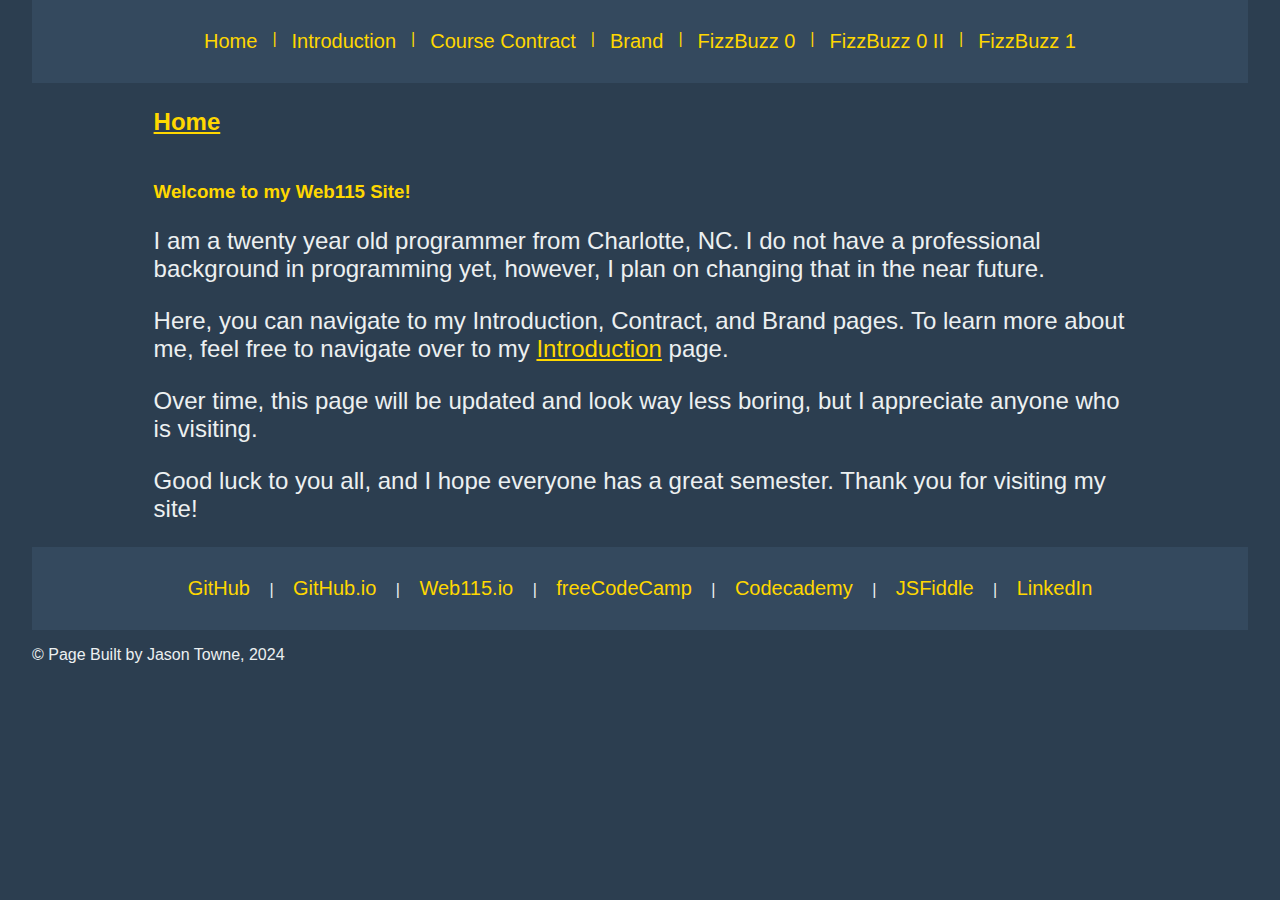
<file: index.html>
<!DOCTYPE html>
<html lang="en">
<head>
  <meta charset="UTF-8">
  <meta name="viewport" content="width=device-width, initial-scale=1.0">
  <title>Jumpy Tarantula | Home</title>
  <link rel="stylesheet" href="styles/styles.css">
  <script src="https://lint.page/kit/67ff88.js" crossorigin="anonymous"></script>
</head>
<body>
    <div data-include="components/header.html"></div>
  <main>
    <h2 id="page-name">Home</h2>
    <h3>Welcome to my Web115 Site!</h3>
    <p>I am a twenty year old programmer from Charlotte, NC. I do not have a professional background in programming yet, however, I plan on changing that in the near future.</p>      
    <p>Here, you can navigate to my Introduction, Contract, and Brand pages. To learn more about me, feel free to navigate over to my <a href="introduction.html">Introduction</a> page.</p>
    <p>Over time, this page will be updated and look way less boring, but I appreciate anyone who is visiting.</p>
    <p>Good luck to you all, and I hope everyone has a great semester. Thank you for visiting my site!</p>
  </main>
    <div data-include="components/footer.html"></div>
    <script src="scripts/HTMLInclude.min.js"></script>
</body>
</html>
</file>
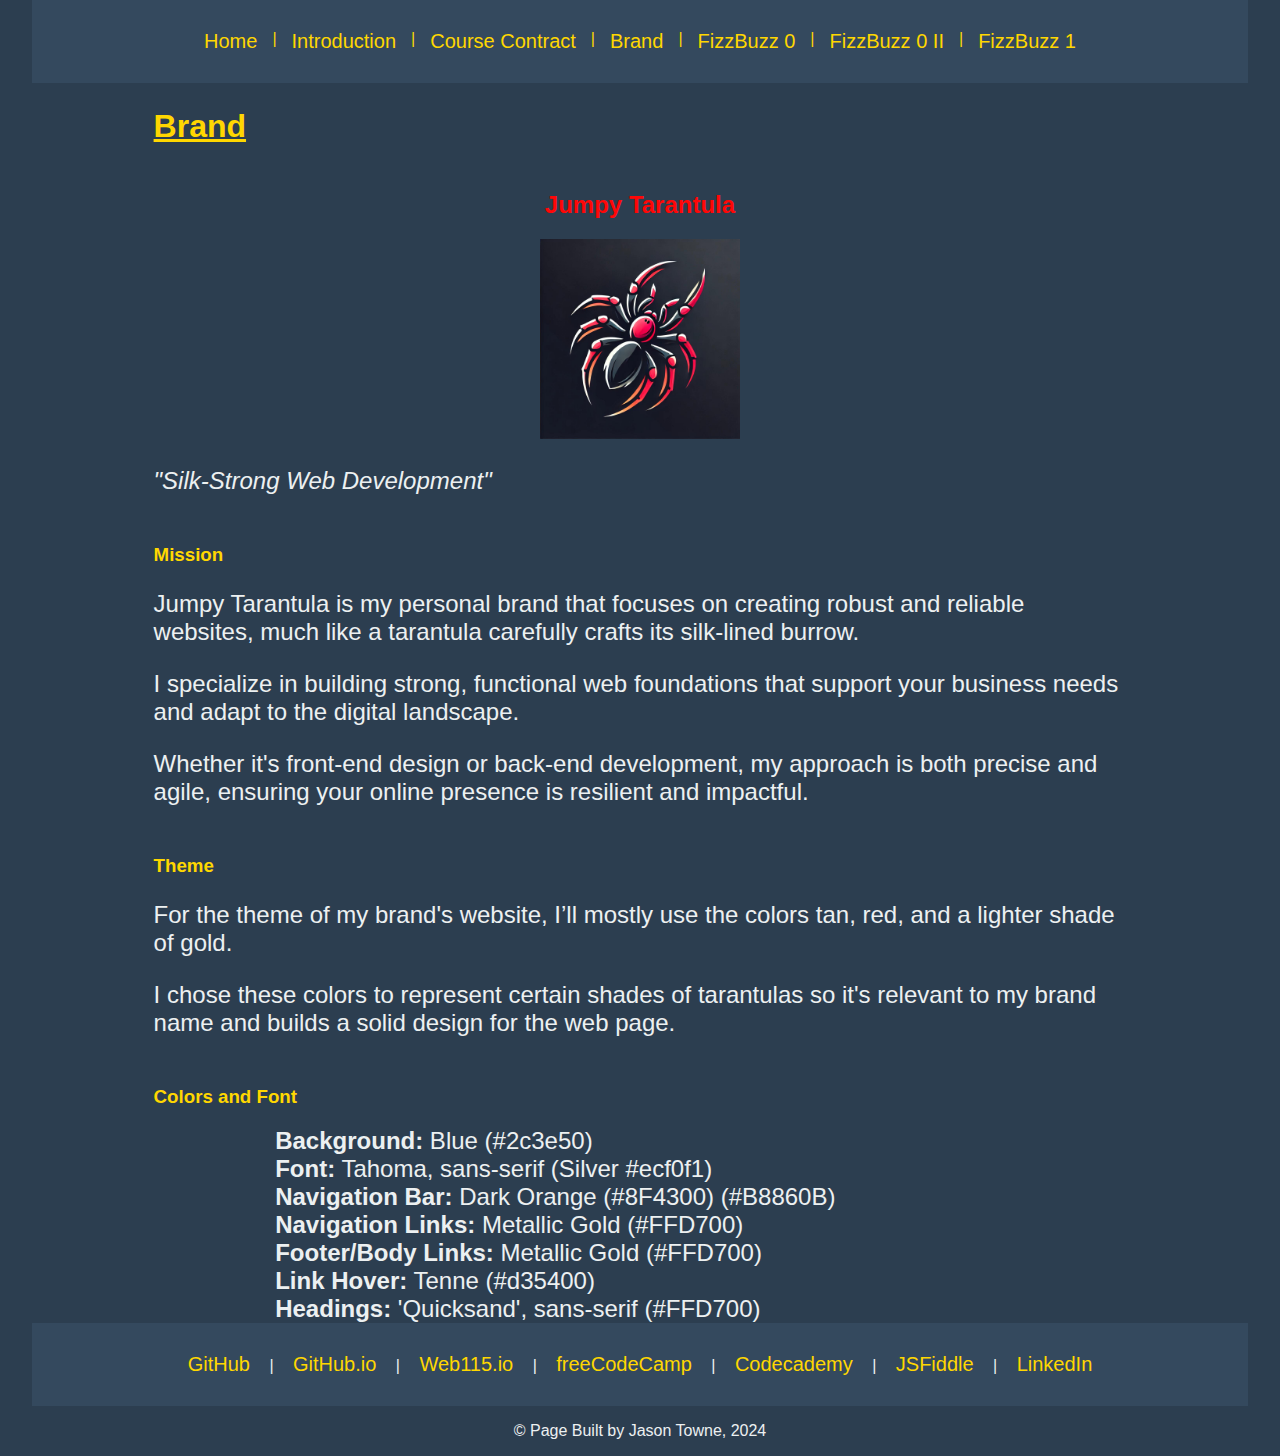
<file: brand.html>
<!DOCTYPE html>
<html lang="en">
<head>
  <meta charset="UTF-8">
  <meta name="viewport" content="width=device-width, initial-scale=1.0">
  <title>Jumpy Tarantula Brand</title>
  <link rel="stylesheet" href="styles/brandstyles.css">
  <script src="https://lint.page/kit/67ff88.js" crossorigin="anonymous"></script>
</head>
<body>
    <div data-include="components/header.html"></div>
   
  <main>
    <section>
      <h1 id="page-name">Brand</h1>
      <h2 id="unique-heading">Jumpy Tarantula</h2>
      <img src="images/logo.jpg" alt="Jumpy Tarantula logo" width="200" height="200">
      <p id="slogan"><em>"Silk-Strong Web Development"</em></p>
      <h3>Mission</h3>
      <p>Jumpy Tarantula is my personal brand that focuses on creating robust and reliable websites, much like a tarantula carefully crafts its silk-lined burrow.</p>
      <p>I specialize in building strong, functional web foundations that support your business needs and adapt to the digital landscape.</p>
      <p>Whether it's front-end design or back-end development, my approach is both precise and agile, ensuring your online presence is resilient and impactful.</p>
    </section>

    <section>
      <h3>Theme</h3>
      <p>For the theme of my brand's website, I’ll mostly use the colors tan, red, and a lighter shade of gold.</p>
      <p>I chose these colors to represent certain shades of tarantulas so it's relevant to my brand name and builds a solid design for the web page.</p>
    </section>

    <section>
      <h3>Colors and Font</h3>
      <ul id="brandcolors">
        <li><strong>Background:</strong> Blue (#2c3e50)</li>
        <li><strong>Font:</strong> Tahoma, sans-serif (Silver #ecf0f1)</li>
        <li><strong>Navigation Bar:</strong> Dark Orange (#8F4300) (#B8860B)</li>
        <li><strong>Navigation Links:</strong> Metallic Gold (#FFD700)</li>
        <li><strong>Footer/Body Links:</strong> Metallic Gold (#FFD700)</li>
        <li><strong>Link Hover:</strong> Tenne (#d35400)</li>
        <li><strong>Headings:</strong> 'Quicksand', sans-serif (#FFD700)</li>
      </ul>
    </section>
  </main>
    <div data-include="components/footer.html"></div>
    <script src="scripts/HTMLInclude.min.js"></script>
</body>
</html>
</file>
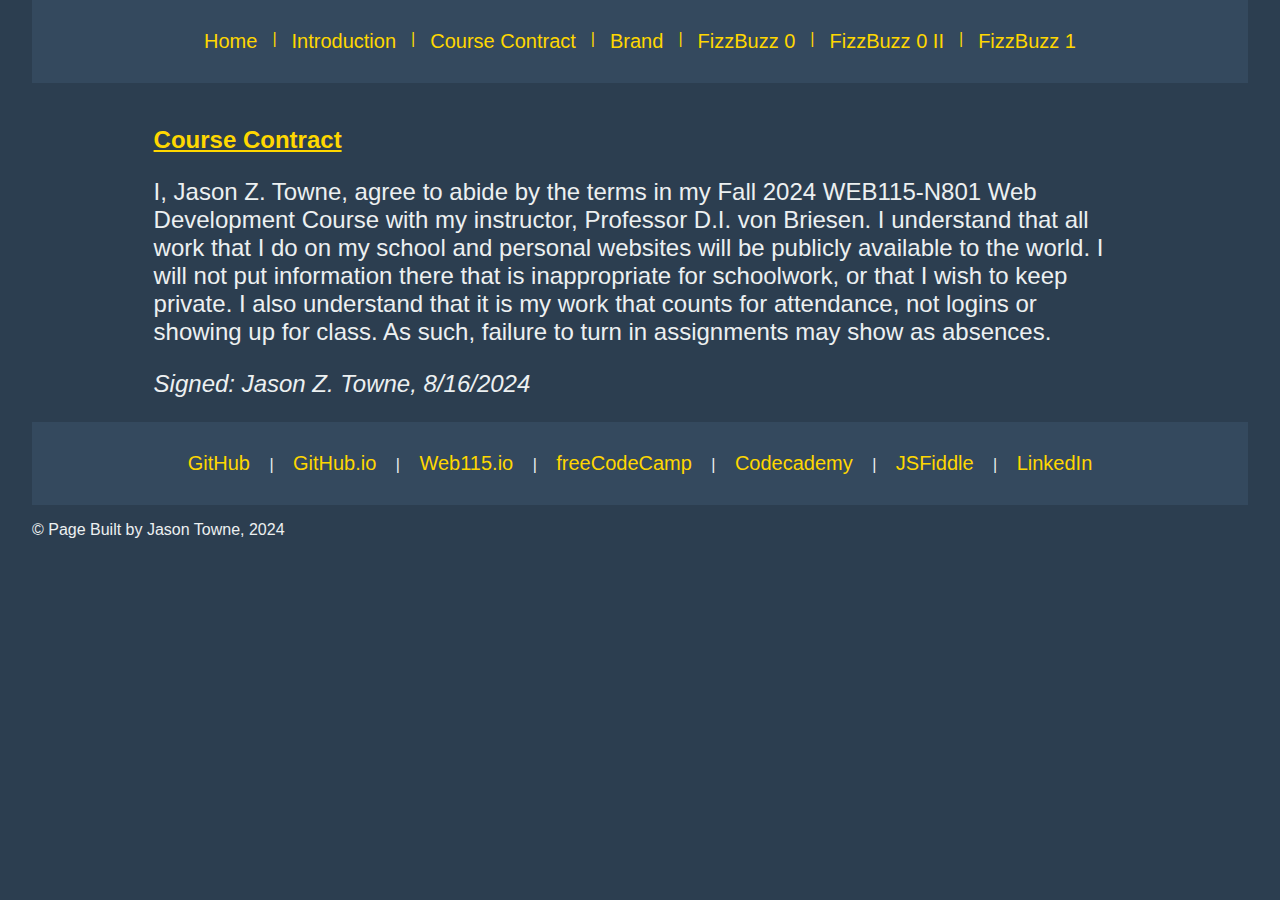
<file: contract.html>
<!DOCTYPE html>
<html lang="en">
<head>
  <meta charset="UTF-8">
  <meta name="viewport" content="width=device-width, initial-scale=1.0">
  <title>Jumpy Tarantula | Course Contract</title>
  <link rel="stylesheet" href="styles/styles.css">
  <script src="https://lint.page/kit/67ff88.js" crossorigin="anonymous"></script>
</head>
<body>
    <div data-include="components/header.html"></div>
  <main>
    <section>
	<br>
  <h2 id="page-name">Course Contract</h2>
      <p>
        I, Jason Z. Towne, agree to abide by the terms in my Fall 2024 WEB115-N801 Web Development Course with my instructor, Professor D.I. von Briesen. I understand that all work that I do on my school and personal websites will be publicly available to the world. I will not put information there that is inappropriate for schoolwork, or that I wish to keep private. I also understand that it is my work that counts for attendance, not logins or showing up for class. As such, failure to turn in assignments may show as absences.
      </p>
      <p><em>Signed: Jason Z. Towne, 8/16/2024</em></p>
    </section>
  </main>
    <div data-include="components/footer.html"></div>
    <script src="scripts/HTMLInclude.min.js"></script>
</body>
</html>
</file>
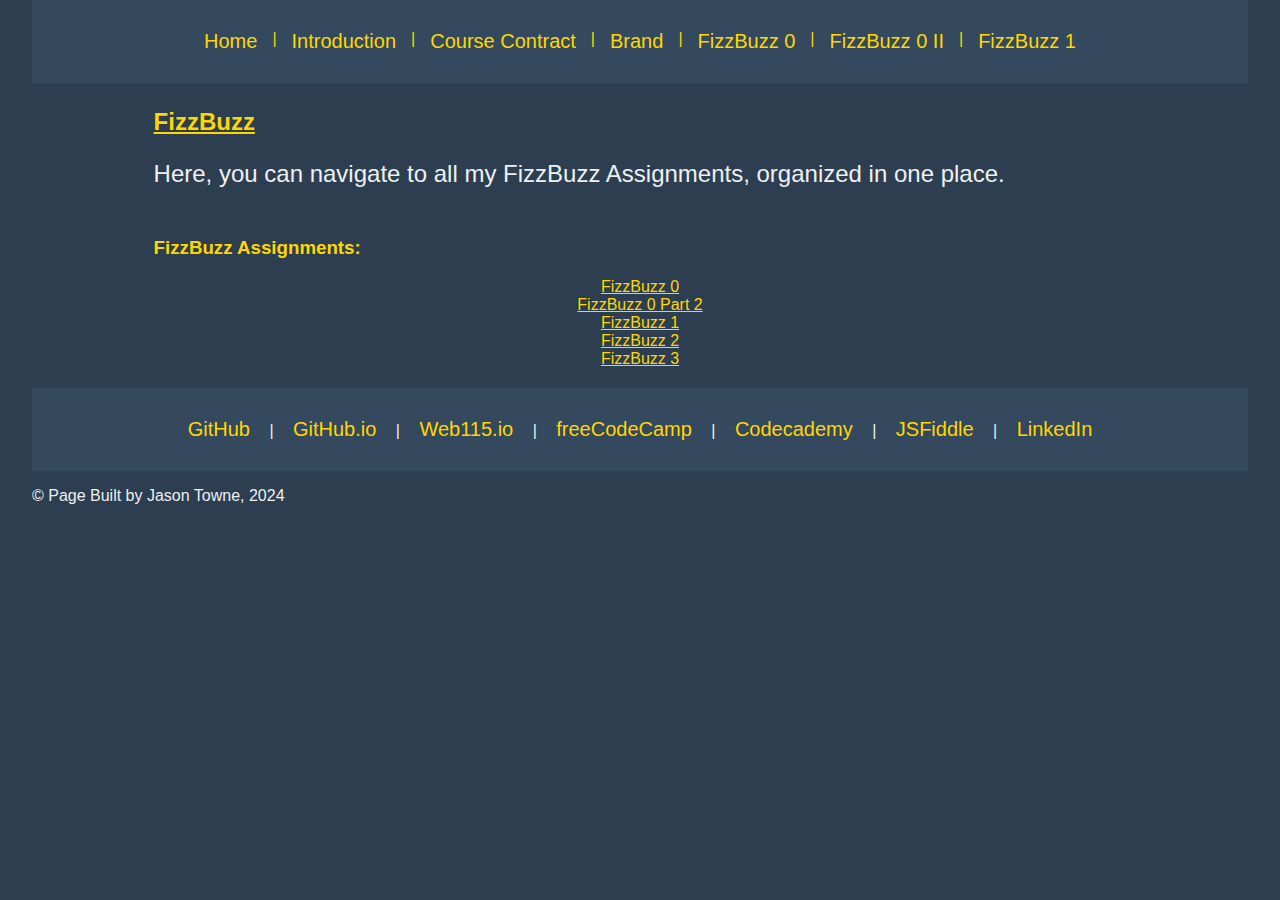
<file: fizzbuzz.html>
<!DOCTYPE html>
<html lang="en">
<head>
  <meta charset="UTF-8">
  <meta name="viewport" content="width=device-width, initial-scale=1.0">
  <title>Jumpy Tarantula | FizzBuzz</title>
  <link rel="stylesheet" href="styles/styles.css">
  <script src="https://lint.page/kit/67ff88.js" crossorigin="anonymous"></script>
</head>
<body>
    <div data-include="components/header.html"></div>
  <main>
    <h2 id="page-name">FizzBuzz</h2>
    <p>Here, you can navigate to all my FizzBuzz Assignments, organized in one place.</p>
    <h3>FizzBuzz Assignments:</h3>
    <ul id="fb-index">
      <a href="fizzbuzz0.html">FizzBuzz 0</a><br>
      <a href="fizzbuzz02.html">FizzBuzz 0 Part 2</a><br>
      <a href="fizzbuzz1.html">FizzBuzz 1</a><br>
      <a href="fizzbuzz2.html">FizzBuzz 2</a><br>
      <a href="fizzbuzz3.html">FizzBuzz 3</a><br>
    </ul>
  </main>
    <div data-include="components/footer.html"></div>
    <script src="scripts/HTMLInclude.min.js"></script>
</body>
</html>
</file>
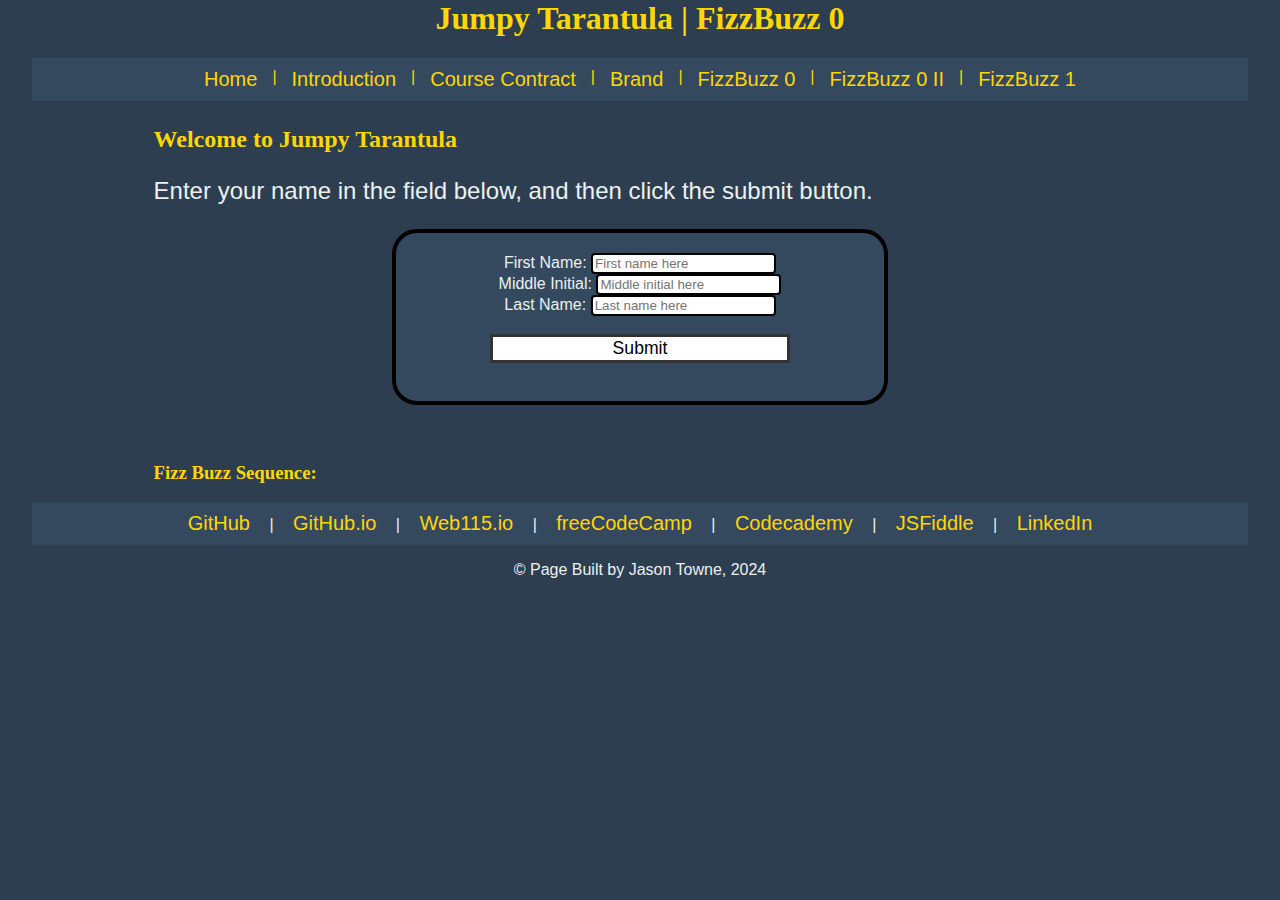
<file: fizzbuzz0.html>
<!DOCTYPE html>
<html lang="en">
<head>
    <meta charset="UTF-8">
    <meta name="viewport" content="width=device-width, initial-scale=1.0">
    <title>Jumpy Tarantula | Fizz Buzz 0</title>
    <link rel="stylesheet" href="styles/fbstyles.css">
	<script src="https://lint.page/kit/67ff88.js" crossorigin="anonymous"></script>
</head>
<body>
        <h1>Jumpy Tarantula | FizzBuzz 0</h1>
        <div data-include="components/header.html"></div>

    <main>
        <h2 id="greeting">Welcome to Jumpy Tarantula</h2>
        <p>Enter your name in the field below, and then click the submit button.</p>

        <form id="name-form">
            <fieldset>
				<label for="first-name">First Name: 
				<input type="text" id="first-name" placeholder="First name here" required="required"></label><br>


                <label for="middle-initial">Middle Initial:</label>
                <input type="text" id="middle-initial" maxlength="1" placeholder="Middle initial here"><br>

                <label for="last-name">Last Name:</label>
                <input type="text" id="last-name" placeholder="Last name here" required="required"><br>

                <button type="submit">Submit</button>
            </fieldset>
        </form>

<div id="output">
    <div id="user-greeting"></div>
    <div>
        <h3>Fizz Buzz Sequence:</h3>
        <ul id="fizz-buzz-list"></ul>
    </div>
</div>
    </main>
        <div data-include="components/footer.html"></div>
        <script src="scripts/HTMLInclude.min.js"></script>
        <script src="scripts/fb0.js"></script>
</body>
</html>
</file>
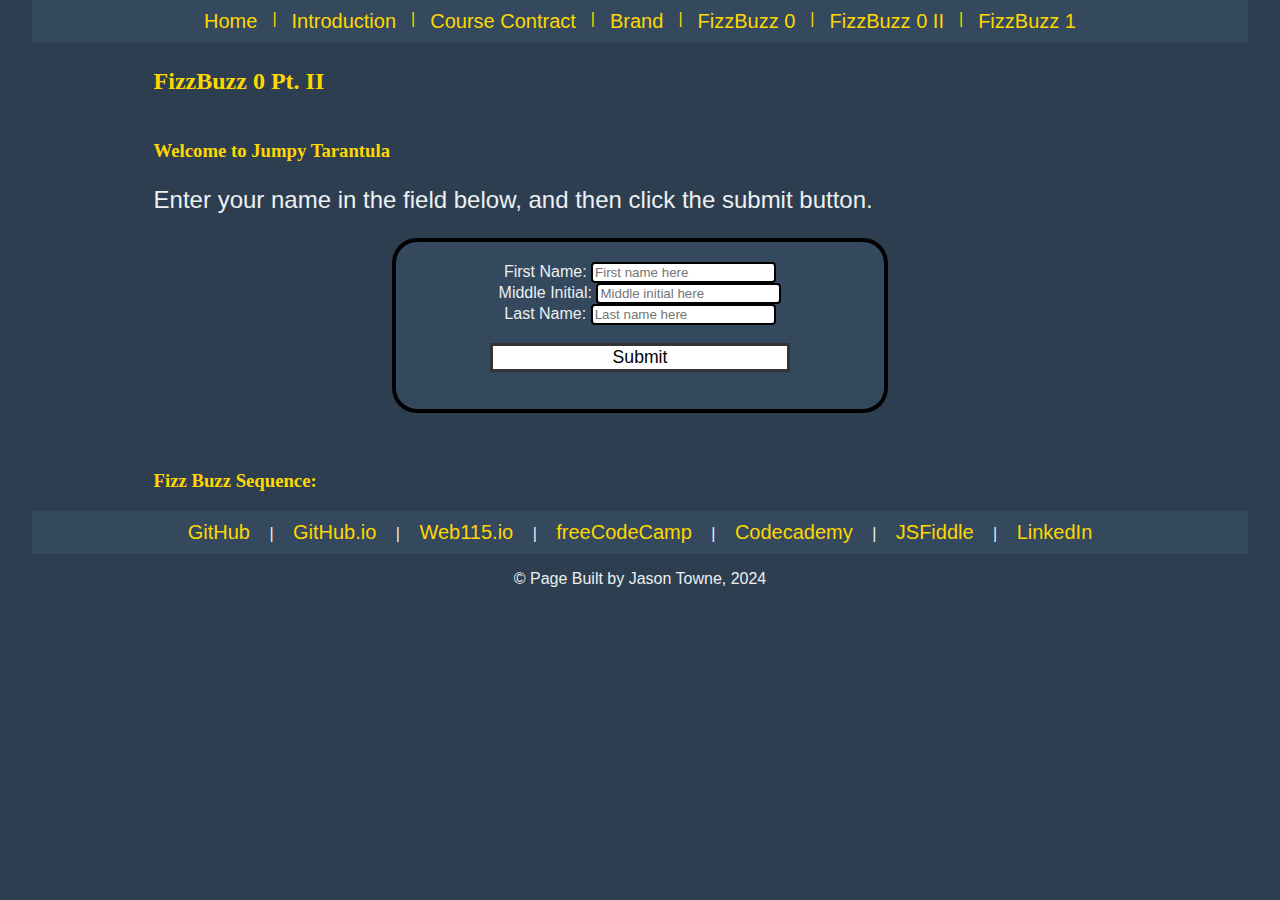
<file: fizzbuzz02.html>
<!DOCTYPE html>
<html lang="en">
<head>
    <meta charset="UTF-8">
    <meta name="viewport" content="width=device-width, initial-scale=1.0">
    <title>Jumpy Tarantula | Fizz Buzz 0</title>
    <link rel="stylesheet" href="styles/fbstyles.css">
	<script src="https://lint.page/kit/67ff88.js" crossorigin="anonymous"></script>
</head>
<body>
        <div data-include="components/header.html"></div>
   
        <main>
        <h2 id="page-name">FizzBuzz 0 Pt. II</h2>
        <h3 id="greeting">Welcome to Jumpy Tarantula</h3>
        <p>Enter your name in the field below, and then click the submit button.</p>

        <form id="name-form">
            <fieldset>
                <label for="first-name">First Name: 
                <input type="text" id="first-name" placeholder="First name here" required="required"></label><br>


                <label for="middle-initial">Middle Initial:</label>
                <input type="text" id="middle-initial" maxlength="1" placeholder="Middle initial here"><br>

                <label for="last-name">Last Name:</label>
                <input type="text" id="last-name" placeholder="Last name here" required="required"><br>

                <button type="submit">Submit</button>
            </fieldset>
        </form>
<div id="output">
    <div id="user-greeting"></div>
    <div>
        <h3>Fizz Buzz Sequence:</h3>
        <ul id="fizz-buzz-list"></ul>
    </div>
</div>
    </main>
        <div data-include="components/footer.html"></div>
        <script src="scripts/HTMLInclude.min.js"></script>
    <script src="scripts/fb1.js"></script>
</body>
</html>
</file>
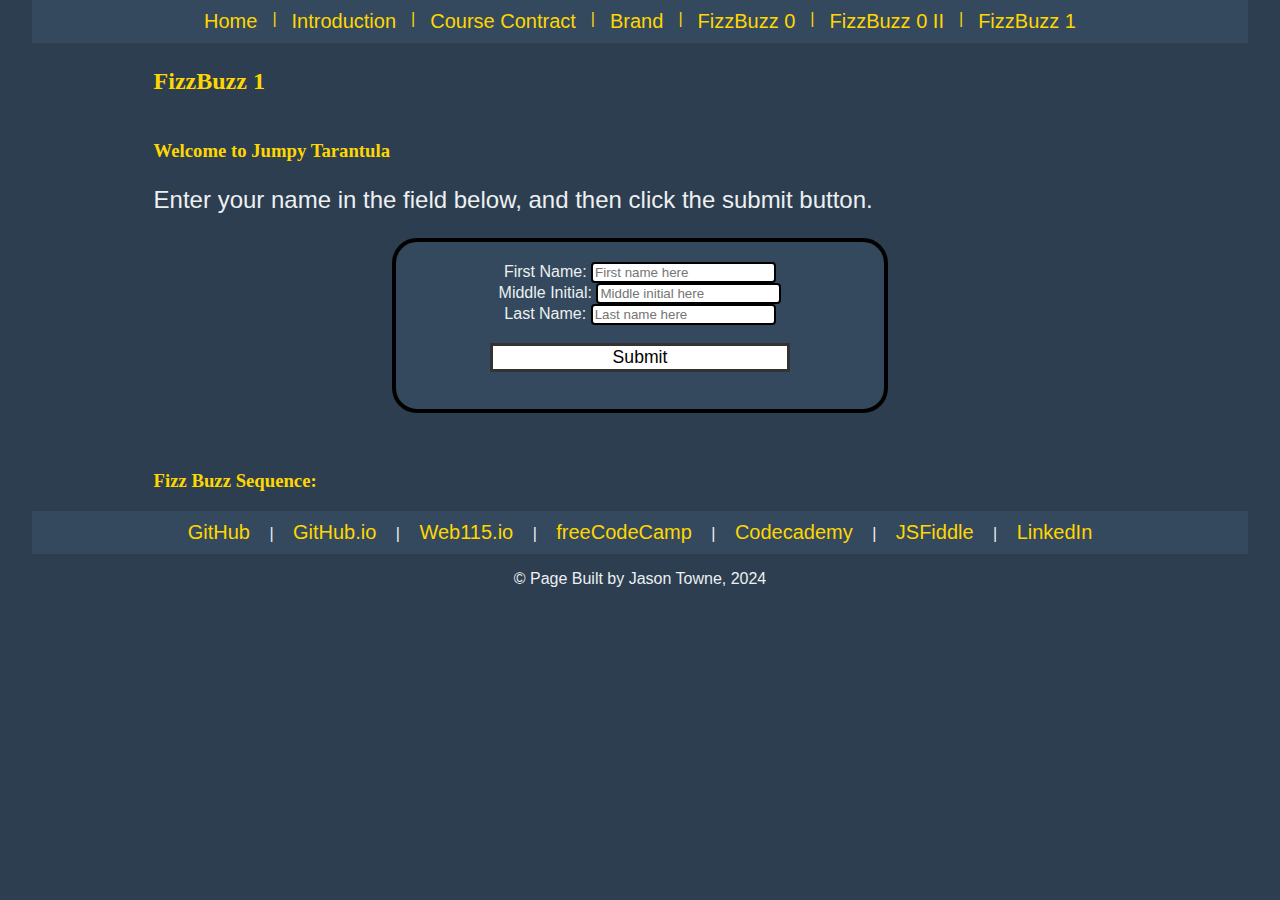
<file: fizzbuzz1.html>
<!DOCTYPE html>
<html lang="en">
<head>
    <meta charset="UTF-8">
    <meta name="viewport" content="width=device-width, initial-scale=1.0">
    <title>Jumpy Tarantula | Fizz Buzz 1</title>
    <link rel="stylesheet" href="styles/fbstyles.css">
	<script src="https://lint.page/kit/67ff88.js" crossorigin="anonymous"></script>
</head>
<body>
        <div data-include="components/header.html"></div>

    <main>
        <h2 id="page-name">FizzBuzz 1</h2>
        <h3 id="greeting">Welcome to Jumpy Tarantula</h3>
        <p>Enter your name in the field below, and then click the submit button.</p>

        <form id="name-form">
            <fieldset>
				<label for="first-name">First Name: 
				<input type="text" id="first-name" placeholder="First name here" required="required"></label><br>


                <label for="middle-initial">Middle Initial:</label>
                <input type="text" id="middle-initial" maxlength="1" placeholder="Middle initial here"><br>

                <label for="last-name">Last Name:</label>
                <input type="text" id="last-name" placeholder="Last name here" required="required"><br>

                <button type="submit">Submit</button>
            </fieldset>
        </form>

<div id="output">
    <div id="user-greeting"></div>
    <div>
        <h3>Fizz Buzz Sequence:</h3>
        <ul id="fizz-buzz-list"></ul>
    </div>
</div>
    </main>
        <div data-include="components/footer.html"></div>
        <script src="scripts/HTMLInclude.min.js"></script>
        <script src="scripts/fizzbuzz1.js"></script>
</body>
</html>
</file>
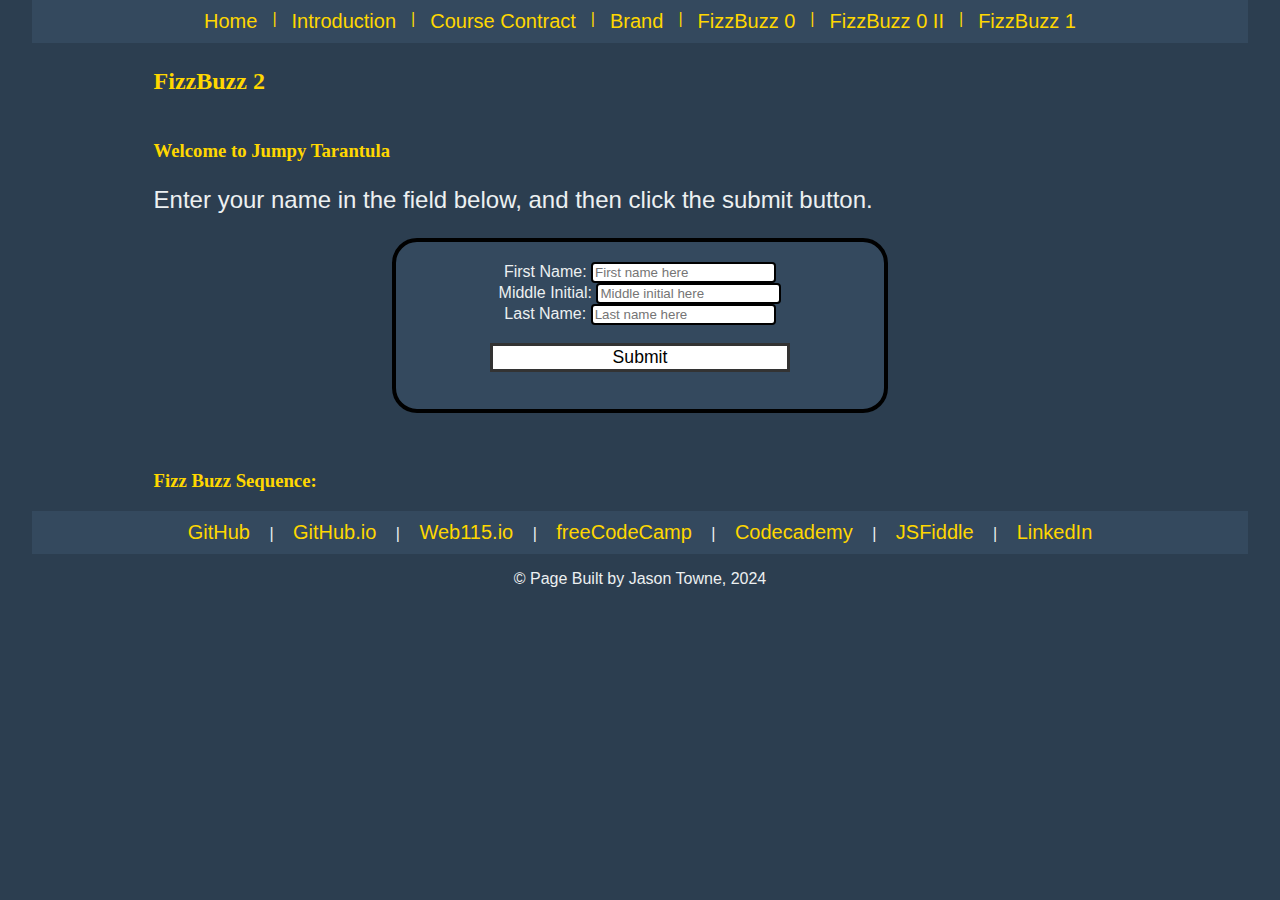
<file: fizzbuzz2.html>
<!DOCTYPE html>
<html lang="en">
<head>
    <meta charset="UTF-8">
    <meta name="viewport" content="width=device-width, initial-scale=1.0">
    <title>Jumpy Tarantula | Fizz Buzz 2</title>
    <link rel="stylesheet" href="styles/fbstyles.css">
	<script src="https://lint.page/kit/67ff88.js" crossorigin="anonymous"></script>
</head>
<body>
        <div data-include="components/header.html"></div>

    <main>
        <h2 id="page-name">FizzBuzz 2</h2>
        <h3 id="greeting">Welcome to Jumpy Tarantula</h3>
        <p>Enter your name in the field below, and then click the submit button.</p>

        <form id="name-form">
            <fieldset>
				<label for="first-name">First Name: 
				<input type="text" id="first-name" placeholder="First name here" required="required"></label><br>


                <label for="middle-initial">Middle Initial:</label>
                <input type="text" id="middle-initial" maxlength="1" placeholder="Middle initial here"><br>

                <label for="last-name">Last Name:</label>
                <input type="text" id="last-name" placeholder="Last name here" required="required"><br>

                <button type="submit">Submit</button>
            </fieldset>
        </form>

<div id="output">
    <div id="user-greeting"></div>
    <div>
        <h3>Fizz Buzz Sequence:</h3>
        <ul id="fizz-buzz-list"></ul>
    </div>
</div>
    </main>
        <div data-include="components/footer.html"></div>
        <script src="scripts/HTMLInclude.min.js"></script>
        <script src="scripts/fb2.js"></script>
</body>
</html>
</file>
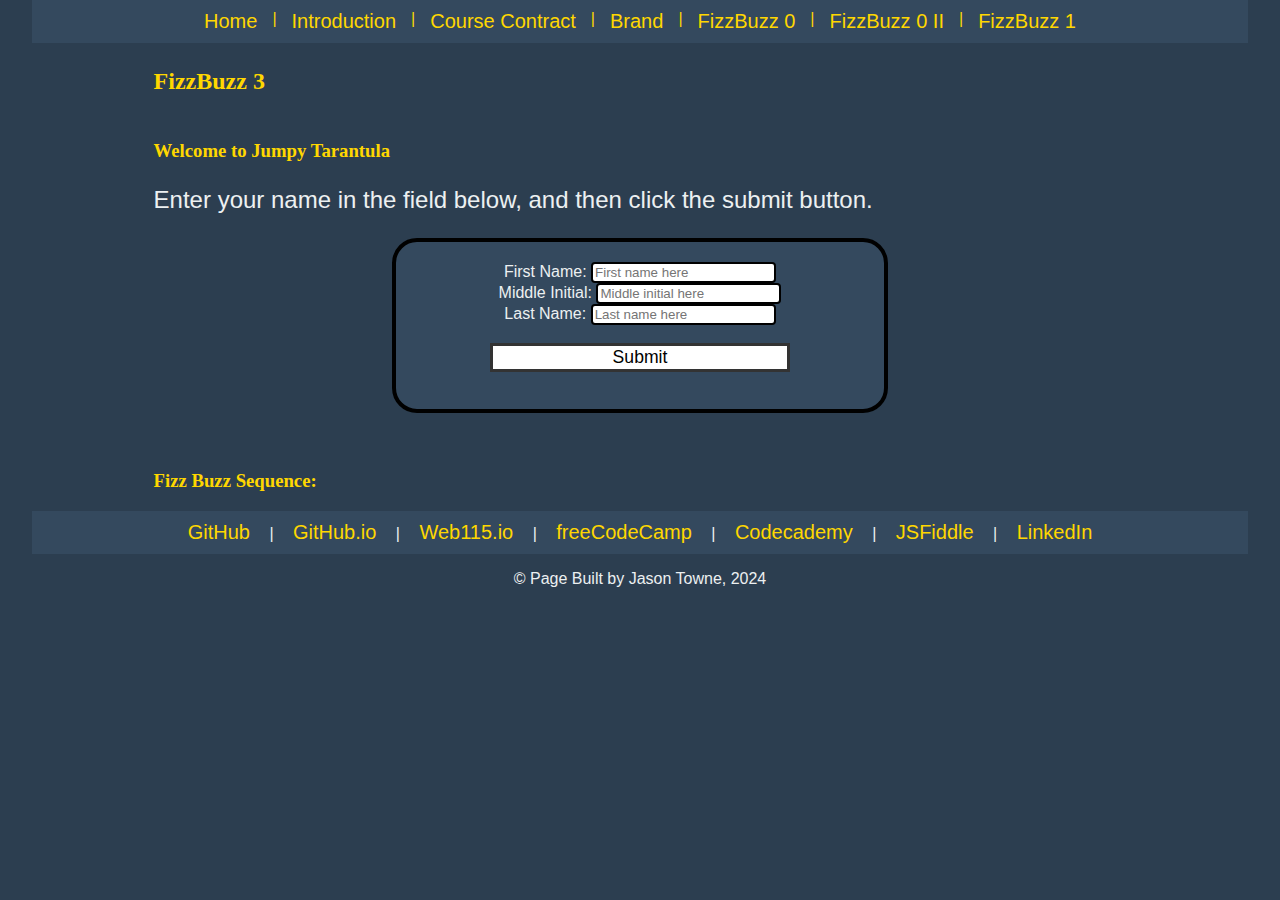
<file: fizzbuzz3.html>
<!DOCTYPE html>
<html lang="en">
<head>
    <meta charset="UTF-8">
    <meta name="viewport" content="width=device-width, initial-scale=1.0">
    <title>Jumpy Tarantula | Fizz Buzz 3</title>
    <link rel="stylesheet" href="styles/fbstyles.css">
	<script src="https://lint.page/kit/67ff88.js" crossorigin="anonymous"></script>
</head>
<body>
        <div data-include="components/header.html"></div>

    <main>
        <h2 id="page-name">FizzBuzz 3</h2>
        <h3 id="greeting">Welcome to Jumpy Tarantula</h3>
        <p>Enter your name in the field below, and then click the submit button.</p>

        <form id="name-form">
            <fieldset>
				<label for="first-name">First Name: 
				<input type="text" id="first-name" placeholder="First name here" required="required"></label><br>


                <label for="middle-initial">Middle Initial:</label>
                <input type="text" id="middle-initial" maxlength="1" placeholder="Middle initial here"><br>

                <label for="last-name">Last Name:</label>
                <input type="text" id="last-name" placeholder="Last name here" required="required"><br>

                <button type="submit">Submit</button>
            </fieldset>
        </form>

<div id="output">
    <div id="user-greeting"></div>
    <div>
        <h3>Fizz Buzz Sequence:</h3>
        <ul id="fizz-buzz-list"></ul>
    </div>
</div>
    </main>
        <div data-include="components/footer.html"></div>
        <script src="scripts/HTMLInclude.min.js"></script>
        <script src="scripts/fb3.js"></script>
</body>
</html>
</file>
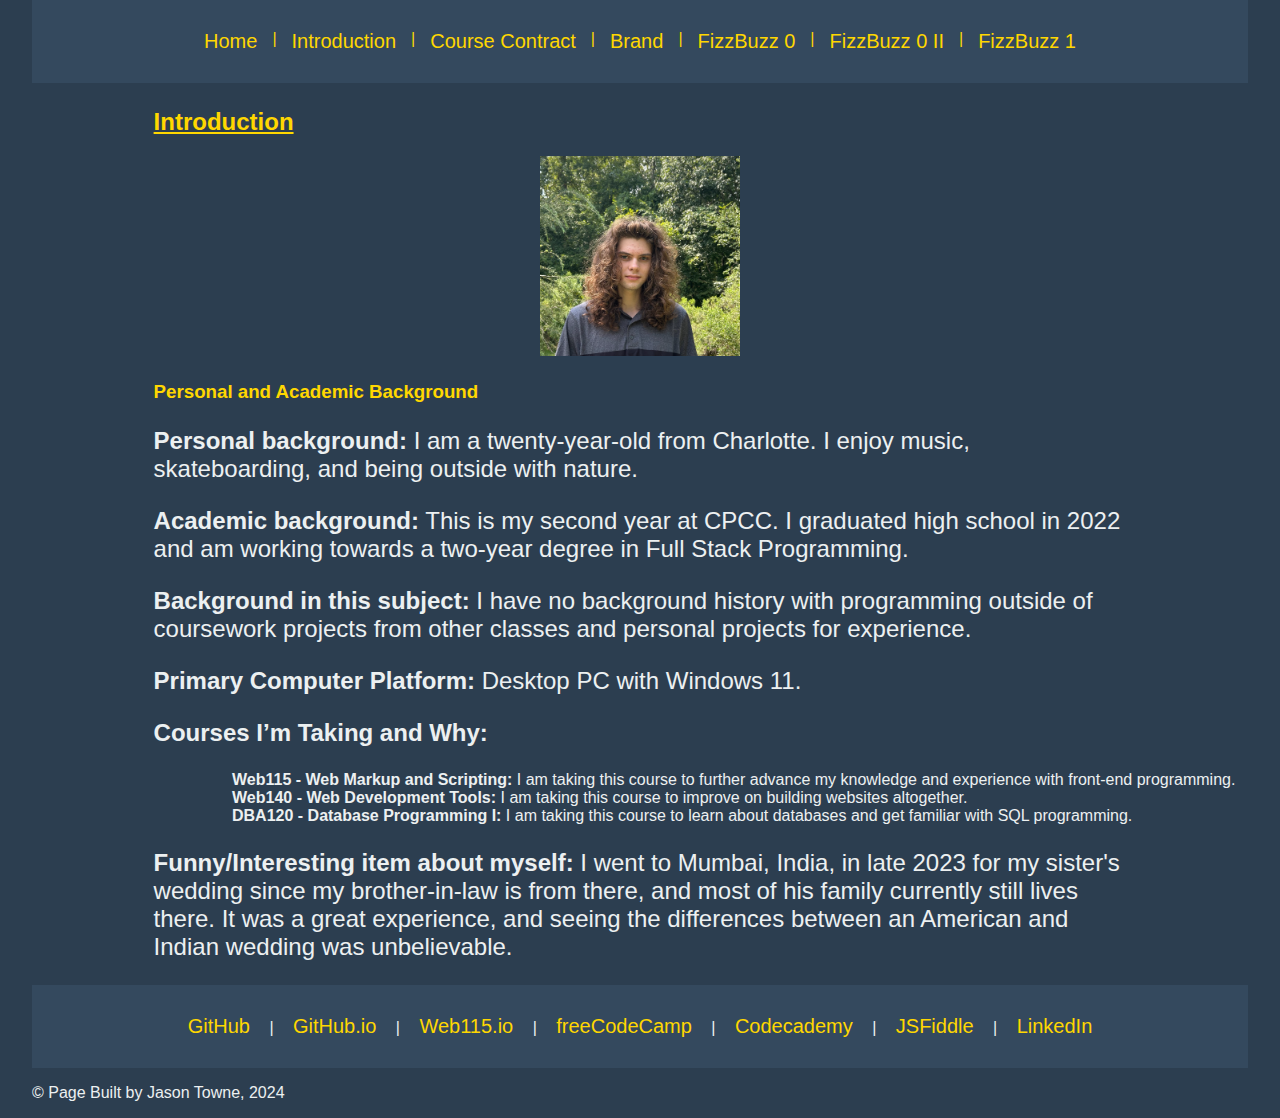
<file: introduction.html>
<!DOCTYPE html>
<html lang="en">
<head>
  <meta charset="UTF-8">
  <meta name="viewport" content="width=device-width, initial-scale=1.0">
  <title>Jumpy Tarantula | Introduction</title>
  <link rel="stylesheet" href="styles/styles.css">
  <script src="https://lint.page/kit/67ff88.js" crossorigin="anonymous"></script>
</head>
<body>
    <div data-include="components/header.html"></div>
    <main> 
  <section>
    <h2 id="page-name">Introduction</h2>
    <div id="portrait"><img src="images/me.png" alt="Portrait in front of woods" width="200" height="200"></div>
    <h3>Personal and Academic Background</h3>
    <div>
      <ul id="intro">
      <li><p><strong>Personal background:</strong> I am a twenty-year-old from Charlotte. I enjoy music, skateboarding, and being outside with nature.</p></li>
      <li><p><strong>Academic background:</strong> This is my second year at CPCC. I graduated high school in 2022 and am working towards a two-year degree in Full Stack Programming.</p></li>
      <li><p><strong>Background in this subject:</strong> I have no background history with programming outside of coursework projects from other classes and personal projects for experience.</p></li>
      <li><p><strong>Primary Computer Platform:</strong> Desktop PC with Windows 11.</p></li>
      <li><p><strong>Courses I’m Taking and Why:</strong></p></li>
      </ul>
      <ol id="courses">
        <li><strong>Web115 - Web Markup and Scripting:</strong> I am taking this course to further advance my knowledge and experience with front-end programming.</li>
        <li><strong>Web140 - Web Development Tools:</strong> I am taking this course to improve on building websites altogether.</li>
        <li><strong>DBA120 - Database Programming I:</strong> I am taking this course to learn about databases and get familiar with SQL programming.</li>
      </ol>
      <p><strong>Funny/Interesting item about myself:</strong> I went to Mumbai, India, in late 2023 for my sister's wedding since my brother-in-law is from there, and most of his family currently still lives there. It was a great experience, and seeing the differences between an American and Indian wedding was unbelievable.</p>
    </div>
      
  </section>
</main>
<div data-include="components/footer.html"></div>
<script src="scripts/HTMLInclude.min.js"></script>
</body>
</html>
</file>
<file: styles/styles.css>
@charset "utf-8";

/*
   New Perspectives on HTML5 and CSS3, 8th Edition
   Jason Towne's Jumpy Tarantula Brand Stylesheet
   
   Filename: brandstyles.css
*/

body {
    background-color: #2c3e50; 
    font-family: Tahoma, sans-serif;
    color: #ecf0f1; 
    margin: auto;
    height: 100%;
    width: 95%;
    padding: 0;
    text-align: left; 
}


nav {
    background-color: #34495e; 
    padding: 30px;
    text-align: center; 
}

nav ul {
    list-style-type: none; 
    margin: 0;
    padding: 0;
    display: flex;
    justify-content: center; 
    color: #FFD700;
}

nav li {
    display: inline; 
}

nav a {
    color: #FFD700; 
    text-decoration: none;
    margin: 0 15px;
    font-size: 20px;
}

nav a:hover {
    color: #E0FFFF; 
}

header img {
  max-width: 100%;
  height: auto;
  display: block;
  margin: 20px auto 0; 
}

h1 {
    color: #FFD700; 
    margin-top: 0; 
    text-align: center; 
    font-family: 'Quicksand', sans-serif;
}

h2, h3, h4, h5, h6 {
    color: #FFD700;
    margin-top: 0;
    text-align: left; 
    margin-left: 10%; 
    margin-right: 10%; 
    padding-top: 25px;
    font-family: 'Quicksand', sans-serif;
}


footer {
    background-color: #34495e; 
    padding: 10px;
    text-align: center; 
	margin-top: 350px;
    color: #FFD700;
}

footer a {
    color: #FFD700; 
    text-decoration: none;
    margin: 0 15px;
    font-size: 20px;
}

footer a:hover {
    color: #d35400; 
}

main p {
    font-size: 24px;
    text-align: left; 
    margin-left: 10%; 
    margin-right: 10%; 
}


main ul {
    list-style-type: none; 
    padding: 0;
    text-align: center; 
    margin: 0 0 20px; 
}

main li {
    list-style-type: none; 
}

#courses {
    text-align: left;
    padding-left: 200px;
}

body a {
    color: #FFD700;
    }

#portrait {
    text-align: center;
    display: block;
    margin: 20px auto 0;
    width: 200px;
    height: 200px;
}

#portrait img {
    width: 100%;
    height: 100%;
    object-fit: cover;
}

#page-name {
    color: #FFD700;
    margin-top: 0;
    text-align: left; 
    margin-left: 10%; 
    margin-right: 10%; 
    padding-top: 25px;
    font-family: 'Quicksand', sans-serif;
    text-decoration: underline;
}
</file>
<file: styles/brandstyles.css>
@charset "utf-8";

/*
   New Perspectives on HTML5 and CSS3, 8th Edition
   Jason Towne's Jumpy Tarantula Brand Stylesheet
   
   Filename: brandstyles.css
*/
    body {
        background-color: #2c3e50; 
        font-family: Tahoma, sans-serif;
        color: #ecf0f1; 
        margin: auto;
        height: 100%;
        width: 95%;
        padding: 0;
        text-align: center; 
}

nav {
    background-color: #34495e; 
    padding: 30px;
    text-align: center; 
}

nav ul {
    list-style-type: none; 
    margin: 0;
    padding: 0;
    display: flex;
    justify-content: center; 
    color: #FFD700; 
}

nav li {
    display: inline; 
}

nav a {
    color: #FFD700;
    text-decoration: none;
    margin: 0 15px;
    font-size: 20px;
}

nav a:hover {
    color: #E0FFFF; 
}

h1 {
    color: #FFD700; 
    margin-top: 0; 
    text-align: center; 
    font-family: 'Quicksand', sans-serif;
}

h2, h3, h4, h5, h6 {
    color: #FFD700;
    margin-top: 0;
    text-align: left; 
    margin-left: 10%; 
    margin-right: 10%; 
    padding-top: 25px;
    font-family: 'Quicksand', sans-serif;
}

footer {
    background-color: #34495e; 
    padding: 10px;
    text-align: center; 
	margin-top: 150px;
}

footer a {
    color: #FFD700; 
    text-decoration: none;
    margin: 0 15px;
    font-size: 20px;
}

footer a:hover {
    color: #d35400; 
}

main p {
    font-size: 24px;
    text-align: left; 
    margin-left: 10%; 
    margin-right: 10%; 
}

main ul {
    list-style-type: none; 
    padding: 0;
    text-align: left; 
    margin: 0 0 20px; 
    font-size: 24px;
}

main li {
    list-style-type: none; 
}

#brandcolors {
    color: #ecf0f1; 
    margin: auto;
    height: 100%;
    padding-left: 20%;
    text-align: left; 
}

#unique-heading {
    color: #ff0707;
    margin-top: 0;
    text-align: center; 
    margin-left: 10%; 
    margin-right: 10%; 
    padding-top: 25px;
    font-family: 'Quicksand', sans-serif;
}

#page-name {
    color: #FFD700;
    margin-top: 0;
    text-align: left; 
    margin-left: 10%; 
    margin-right: 10%; 
    padding-top: 25px;
    font-family: 'Quicksand', sans-serif;
    text-decoration: underline;
}
</file>
<file: styles/fbstyles.css>
@charset "utf-8";
/*
   New Perspectives on HTML5 and CSS3, 8th Edition
   Jason Towne's Jumpy Tarantula Brand Stylesheet
   
   Filename: brandstyles.css
*/
body {
    background-color: #2c3e50; 
    font-family: Tahoma, sans-serif;
    color: #ecf0f1; 
    margin: auto;
    height: 100%;
    width: 95%;
    padding: 0;
    text-align: center; 
}

nav {
    background-color: #34495e; 
    padding: 10px;
    text-align: center; 
}

nav ul {
    list-style-type: none; 
    margin: 0;
    padding: 0;
    display: flex;
    justify-content: center; 
    color: #FFD700; 
}

nav li {
    display: inline; 
}

nav a {
    color: #FFD700; 
    text-decoration: none;
    margin: 0 15px;
    font-size: 20px;
}

nav a:hover {
    color: #E0FFFF; 
}

header img {
    max-width: 100%;
    height: auto;
    display: block;
    margin: 20px auto 0; 
}
h1 {
    color: #FFD700; 
    margin-top: 0; 
    text-align: center; 
    font-family: 'Brush Script MT';
}

h2, h3, h4, h5, h6 {
    color: #FFD700;
    margin-top: 0;
    text-align: left; 
    margin-left: 10%; 
    margin-right: 10%; 
    padding-top: 25px;
    font-family: 'Brush Script MT';
}
footer {
    background-color: #34495e; 
    padding: 10px;
    text-align: center; 
	margin-top: 350px;
}

footer a {
    color: #FFD700; 
    text-decoration: none;
    margin: 0 15px;
    font-size: 20px;
}

footer a:hover {
    color: #d35400; 
}

main p {
    font-size: 24px;
    text-align: left; 
    margin-left: 10%; 
    margin-right: 10%; 
}

main ul {
    list-style-type: none; 
    padding: 0;
    text-align: center; 
    margin: 0 0 20px; 
}

main li {
    list-style-type: none; 
}

form {
    width: 60vw;
    max-width: 500px;
    min-width: 300px;
    margin: 0 auto;
    padding-bottom: 2em;    
}

fieldset {
    border: 4px solid black;
    border-radius: 25px;
    background-color: #34495e;
    padding: 20px;
    /*  width: 200px; */
   /* height: 150px; */
}

button {
    display: block;
    margin: 1em auto;
    font-size: 1.1rem;
    background-color: #FFFFFF;
    border: 3px solid #333;
    min-width: 300px;
}

input {
    border: 2px solid black;
    border-radius: 4px;
}

#fizzbuzz-output {
    font-family: Arial, sans-serif;
    line-height: 1.5;
    white-space: pre-wrap; 
}

#fizz-buzz-list {
    list-style-type: none;
    padding: 0;
    margin: 0;
    columns: 2;
    -webkit-columns: 2;
    -moz-columns: 2;
}

#fizz-buzz-list li {
    margin-bottom: 5px;
    break-inside: avoid-column;
}

.fizzbuzz-number {
    display: inline-block;
    width: 30px;
    text-align: right;
    margin-right: 10px;
}

@media (max-width: 768px) {
    #fizz-buzz-list {
        columns: 1;
        -webkit-columns: 1;
        -moz-columns: 1;
    }
}

#output {
    text-align: center;	 
}
</file>
